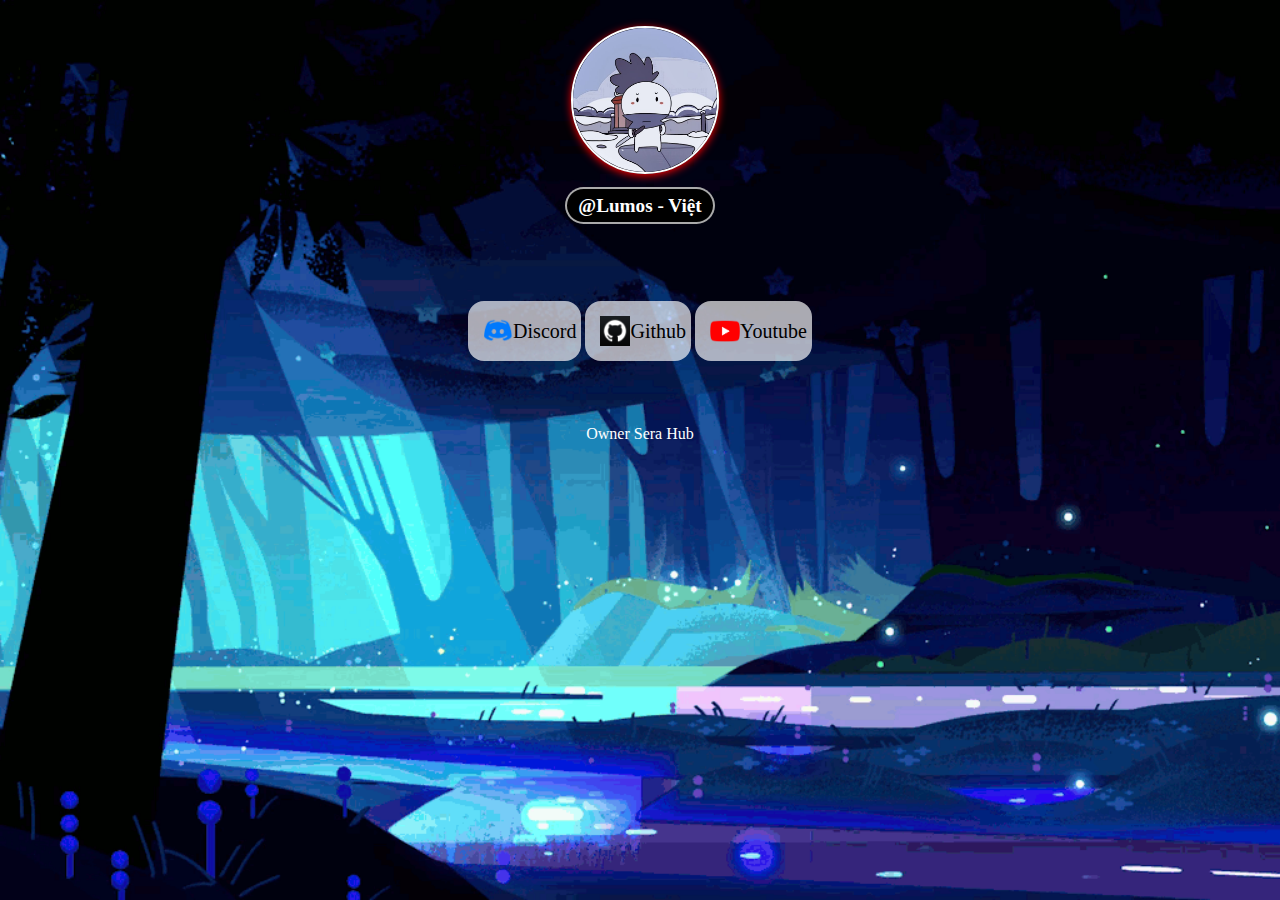
<file: index.html>
<!DOCTYPE html>
<html>
<head>
	<meta charset="utf-8">
	<meta name="viewport" content="width=device-width, initial-scale=1">
	<title>Lumos</title>
	<link rel="stylesheet" type="text/css" href="style.css">
</head>
<body>
	<main>
		<header>
		<img src="./img/logo.jpg">
		<h1>@Lumos - Việt</h1>
	</header>
	<ul>
		<li>
			<a href="https://discord.gg/GRQaKeGFHj"> <img src="./img/discord.png" style="
    width: 30px;
    height: 30px;
    padding-bottom: 10px;"
    >Discord</a>
		</li>
		<li>
			<a href="https://github.com/LumosSera"> <img src="./img/github.png" style="
    width: 30px;
    height: 30px;
    padding-bottom: 10px;"
    >Github</a>
		</li>

		<li>
			<a href="https://www.youtube.com/channel/UCpnHSouelEh9O0YxJrq1VNg"><img src="./img/youtube.png"
				style="
    width: 30px;
    height: 30px;
    padding-bottom: 10px;"

    >Youtube</a>
		</li>
	</ul>
	</main>
	<p>Owner Sera Hub</p>
</body>
</html>
</file>
<file: style.css>
h1 {

	color: #fff;
}
body, html {

	margin: 0;
	padding: 0;

}

body {
	background: url(./img/nen.gif) no-repeat center center fixed;
	background-size: cover;
}
img {
 margin-top: 10px;
 width: 120px;
 height: 120px;
margin-left: 10px;
}
header {
	margin-top: 1em;
	text-align: center;
	display: flex;
	flex-direction: column;
	align-items: center;
}
header > img {
	width: 9em;
	height: 9em;
	border-radius: 100%;
	border: 2px solid #fff;
	box-shadow: red 0px 2px 8px 0px; 
}
header > h1 {
	display: inline-block;
	font-size: 1.2em;
	font-weight: bold;
	border-radius: 1em;
	background-color: #000 ;
	color: #fff;
	padding: 0.3em 0.6em;
	border: 2px solid #fffa;
}
ul {
	box-sizing: border-box;
	list-style: none;
	margin: 0 autu;
	padding: 2em;
}
ul > li {
   
   background-color: #fffa;
   border-radius: 1em;
   padding: 0.5;
   margin: 1em 0;
   align-items: center;
   display: flex;
  display: inline-block;
}
ul > li > a {

	display: flex;
	flex-direction: row;
	justify-content: center;
	align-content: center;
	gap: 0em;
}
a {

	color: black;
	text-decoration: none;
	font-size: 20px;
	align-items: center;
	padding: 5px;
	
}
ul {
	text-align: center;
	padding: auto;
}
p {

	text-align: center;
	color: #fff;
}
.cuoi {

	margin-top:5px ;
	text-align: center;
	color: #fff;
}
</file>
